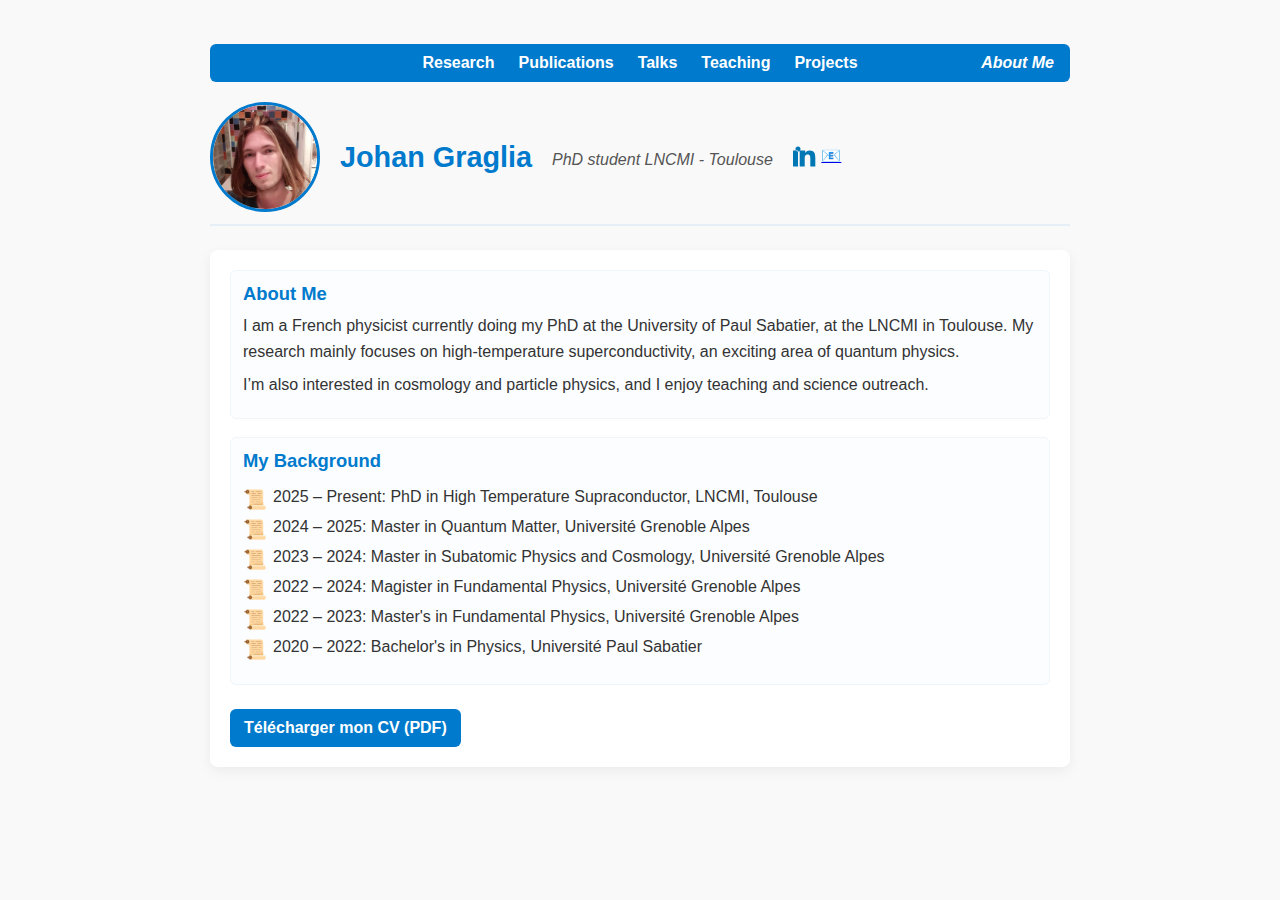
<file: index.html>
<!DOCTYPE html>
<html lang="fr">
<head>
  <meta charset="utf-8" />
  <meta name="viewport" content="width=device-width, initial-scale=1" />
  <title>About Me (site en construction)</title>
  <style>
    /* Reset très simple */
    *, *::before, *::after { box-sizing: border-box; }

    body {
      font-family: Arial, sans-serif;
      max-width: 900px;
      margin: 24px auto;
      padding: 20px;
      background-color: #f9f9f9;
      color: #333;
    }

    header {
      display: flex;
      align-items: center;
      gap: 20px;
      margin-bottom: 24px;
      border-bottom: 2px solid #e6eef7;
      padding-bottom: 12px;
    }
    header img {
      width: 110px;
      height: 110px;
      border-radius: 50%;
      object-fit: cover;
      border: 3px solid #007acc;
    }
    header h1 {
      margin: 0;
      font-size: 1.8rem;
      color: #007acc;
    }
    header p.title {
      margin: 6px 0 0;
      color: #555;
      font-style: italic;
    }

    /* navigation */
    nav {
      margin-bottom: 20px;
      background-color: #007acc;
      padding: 10px 16px;
      border-radius: 6px;
      display: flex;
      justify-content: center;
      align-items: center;
      position: relative; /* pour placer About Me à droite */
    }
    nav a.tab {
      color: white;
      text-decoration: none;
      margin: 0 12px;
      font-weight: 700;
      cursor: pointer;
      font-size: 1rem;
    }
    nav a.tab:hover { text-decoration: underline; }

    nav a.about-me {
      position: absolute;
      right: 16px;
      top: 50%;
      transform: translateY(-50%);
      font-style: italic;
      font-weight: 600;
      color: white;
    }

    /* About principal */
    section.about {
      background: white;
      padding: 20px;
      border-radius: 8px;
      box-shadow: 0 4px 14px rgba(0,0,0,0.06);
      margin-bottom: 24px;
    }

    /* sous-sections */
    .subsection {
      margin-bottom: 18px;
      padding: 12px;
      border-radius: 6px;
      background: #fbfdff; /* léger fond pour mieux séparer */
      border: 1px solid #eef6fb;
    }
    .subsection-title {
      display:block;
      font-size: 1.15rem;
      color: #007acc;
      font-weight: 700;
      margin-bottom: 8px;
    }
    .subsection p {
      margin: 0 0 8px 0;
      line-height: 1.6;
      color: #333;
    }
    /* liste stylisée avec icône certificat */
.pretty-list {
  list-style: none;
  padding-left: 0;
}

.pretty-list li {
  position: relative;
  padding-left: 30px; /* espace avant le texte */
  margin-bottom: 12px; /* espace entre les lignes */
}

.pretty-list li::before {
  content: "📜";
  position: absolute;
  left: 0;
  top: 0;
  font-size: 1.2em; /* taille du symbole */
}

    /* bouton CV */
    .cv-link {
      display: inline-block;
      margin-top: 6px;
      background-color: #007acc;
      color: white;
      padding: 10px 14px;
      border-radius: 6px;
      text-decoration: none;
      font-weight: 700;
    }
    .cv-link:hover { background-color: #005fa3; }

    /* sections cachées (Research, etc.) */
    section.content-section {
      display: none;
      background: white;
      padding: 20px;
      border-radius: 8px;
      box-shadow: 0 4px 14px rgba(0,0,0,0.06);
      margin-bottom: 24px;
    }

    /* responsive */
    @media (max-width: 600px) {
      header { flex-direction: column; align-items: flex-start; gap: 12px; }
      nav { padding: 8px; }
      nav a { margin: 0 8px; font-size: 0.95rem; }
      nav a.about-me { right: 10px; }
    }

    .project-details {
  display: none;
}
  </style>
</head>
<body>

  <nav>
    <a class="tab" data-section="research">Research</a>
    <a class="tab" data-section="publications">Publications</a>
    <a class="tab" data-section="talks">Talks</a>
    <a class="tab" data-section="teaching">Teaching</a>
    <a class="tab" data-section="projects">Projects</a>
    <a class="about-me">About Me</a>
  </nav>





  
<header>
  <img src="images/photo-profil.jpg" alt="Photo de profil" />
  <div>
    <h1>Johan Graglia</h1>
        </div>
    <p class="title">PhD student LNCMI - Toulouse</p>
  </div>
    <div class="contact-icons">
<a href="https://www.linkedin.com/in/johan-graglia" target="_blank" rel="noopener" aria-label="LinkedIn" class="icon-link" style="display: inline-block; vertical-align: middle;">
  <svg xmlns="http://www.w3.org/2000/svg" width="24" height="24" fill="#0077B5" viewBox="0 0 24 24" aria-hidden="true" focusable="false">
    <path d="M4.98 3.5a2.5 2.5 0 1 0 0 5 2.5 2.5 0 0 0 0-5zM0 7.5h5v16h-5v-16zm7.75 0h4.45v2.5h.06c.62-1.18 2.14-2.42 4.4-2.42 4.7 0 5.65 3.1 5.65 7.12v8.8h-5v-7.8c0-1.86-.03-4.25-2.6-4.25-2.6 0-3 2.03-3 4.13v7.92h-5v-16z"/>
  </svg>
</a>
      <a href="mailto:johan.graglia@lncmi.cnrs.com" aria-label="Email" class="icon-link">📧</a>

</header>

  <section class="about" id="about">
    <div class="subsection">
      <span class="subsection-title">About Me</span>
      <p>
        I am a French physicist currently doing my PhD at the University of Paul Sabatier, at the LNCMI in Toulouse.
        My research mainly focuses on high-temperature superconductivity, an exciting area of quantum physics.
      </p>
      <p>
        I’m also interested in cosmology and particle physics, and I enjoy teaching and science outreach.
      </p>
    </div>
    
<div class="subsection">
<span class="subsection-title">My Background</span>
<ul class="pretty-list">
  <li>2025 – Present: PhD in High Temperature Supraconductor, LNCMI, Toulouse</li>
  <li>2024 – 2025: Master in Quantum Matter, Université Grenoble Alpes</li>
  <li>2023 – 2024: Master in Subatomic Physics and Cosmology, Université Grenoble Alpes</li>
  <li>2022 – 2024: Magister in Fundamental Physics, Université Grenoble Alpes</li>
  <li>2022 – 2023: Master's in Fundamental Physics, Université Grenoble Alpes</li>
  <li>2020 – 2022: Bachelor's in Physics, Université Paul Sabatier</li>
</ul>
</div>
    <a href="docs/cv.pdf" target="_blank" class="cv-link">Télécharger mon CV (PDF)</a>





    
  </section>

  <!-- sections cachées qui s'affichent au clic -->
  <section id="research" class="content-section">
    <h2>Mes recherches</h2>
    <p>
      La supraconductivité est un phénomène quantique où certains matériaux, lorsqu’ils sont refroidis, conduisent l’électricité sans aucune résistance. Cela permet de créer des champs magnétiques très puissants et stables, sans perte d’énergie. Cette propriété repose sur la formation de paires d’électrons appelées « paires de Cooper » qui se déplacent de manière cohérente à travers le matériau.
    </p>
    <p>
      Lorsqu’un supraconducteur est soumis à un fort champ magnétique, des tubes de flux magnétique appelés vortex pénètrent dans le matériau. Ces vortex, porteurs d’un quantum de flux, peuvent se déplacer sous l’effet d’un courant, provoquant de la dissipation et donc la perte de supraconductivité. Pour éviter cela, il est crucial que ces vortex soient « piégés » par des défauts nanométriques présents dans le matériau, qui agissent comme des ancrages empêchant leur mouvement. Mon travail consiste à comprendre comment la nature et la distribution de ces défauts influencent la capacité des rubans supraconducteurs à supporter de très forts courants dans des champs magnétiques extrêmes, jusqu’à 60 teslas.
    </p>
    <p>
      Envie d’en savoir plus ? Je vous invite à cliquer
      <a href="#" onclick="showDetails(); return false;">ici</a>
      pour approfondir les concepts clés de la supraconductivité, des vortex magnétiques et des mécanismes de piégeage, ainsi que leurs applications dans des technologies de pointe.
    </p>
  </section>

  <!-- Section détaillée avec plan et contenu -->
  <section id="research-details" class="content-section" style="display:none;">
    <h2>Mes Recherches - Détails</h2>
     <button onclick="showResearchSummary()">Retour au résumé</button>

    <div class="section-block">
      <h3>1. Introduction aux supraconducteurs</h3>
      <p>Présentation générale de la supraconductivité, ses propriétés clés, et les théories classiques qui en expliquent le fonctionnement.</p>
      <button onclick="toggleContent('intro-details')">Voir plus</button>
      <div id="intro-details" style="display:none; margin-top:10px;">
        <ul>
          <li>1.1 Qu'est-ce que la supraconductivité ?  
            <ul>
              <li>Définition simple et historique</li>
              <li>Propriétés clés : résistivité nulle, effet Meissner</li>
            </ul>
          </li>
          <li>1.2 Théories classiques de la supraconductivité  
            <ul>
              <li>Ginzburg-Landau (description macroscopique)</li>
              <li>BCS (théorie microscopique) : paires de Cooper, gap supraconducteur</li>
            </ul>
          </li>
          <li>1.3 Limites des théories classiques et apparition des HTS</li>
        </ul>
      </div>
    </div>

    <div class="section-block">
      <h3>2. Supraconducteurs à haute température critique (HTS)</h3>
      <p>Découverte des supraconducteurs HTS, leurs particularités, et les différences avec les supraconducteurs conventionnels.</p>
      <button onclick="toggleContent('hts-details')">Voir plus</button>
      <div id="hts-details" style="display:none; margin-top:10px;">
        <ul>
          <li>2.1 Présentation des HTS : différences avec les supraconducteurs classiques, exemple YBCO</li>
          <li>2.2 Particularités physiques des HTS : structure cristalline, couplage non conventionnel</li>
          <li>2.3 Supraconductivité non conventionnelle : physique des vortex, interaction vortex/défauts</li>
        </ul>
      </div>
    </div>

    <div class="section-block">
      <h3>3. Nanostructure et transport électrique dans les rubans HTS</h3>
      <p>Rôle essentiel de la nanostructure sur le transport électrique et le courant critique dans les rubans HTS.</p>
      <button onclick="toggleContent('nano-details')">Voir plus</button>
      <div id="nano-details" style="display:none; margin-top:10px;">
        <ul>
          <li>3.1 Importance de la nanostructure dans le comportement supraconducteur</li>
          <li>3.2 Courant critique (Jc) : définition et mécanismes limitants</li>
          <li>3.3 Techniques d’étude du transport électrique : mesure en champ magnétique pulsé</li>
        </ul>
      </div>
    </div>

    <div class="section-block">
      <h3>4. Travail expérimental au LNCMI Toulouse</h3>
      <p>Présentation des méthodes expérimentales et du laboratoire où les mesures en champ magnétique pulsé sont réalisées.</p>
      <button onclick="toggleContent('lncmi-details')">Voir plus</button>
      <div id="lncmi-details" style="display:none; margin-top:10px;">
        <ul>
          <li>4.1 Présentation du LNCMI</li>
          <li>4.2 Méthodologie expérimentale : préparation des échantillons, mesures sous champ pulsé</li>
          <li>4.3 Résultats et interprétation : influence des défauts, comparaison aux modèles</li>
        </ul>
      </div>
    </div>

    <div class="section-block">
      <h3>5. Applications et perspectives</h3>
      <p>Applications actuelles des rubans HTS et les défis futurs pour améliorer leurs performances.</p>
      <button onclick="toggleContent('apps-details')">Voir plus</button>
      <div id="apps-details" style="display:none; margin-top:10px;">
        <ul>
          <li>5.1 Applications des rubans HTS : câbles, aimants, stockage d’énergie</li>
          <li>5.2 Enjeux pour la recherche : optimisation des nanostructures et de la physique des vortex</li>
          <li>5.3 Projets futurs et collaborations</li>
        </ul>
      </div>
    </div>

    <div class="section-block">
      <h3>6. Conclusion</h3>
      <p>Résumé des points clés et invitation à suivre les avancées dans la recherche sur les supraconducteurs HTS.</p>
    </div>
  </section>




  


  <section id="publications" class="content-section">
    <h2>Publications</h2>
    <p>Liste de publications, articles, etc.</p>
  </section>

  <section id="talks" class="content-section">
    <h2>Talks</h2>
    <p>Conférences, présentations, séminaires...</p>
  </section>

  <section id="teaching" class="content-section">
    <h2>Teaching</h2>
<ul>
    <li>
      <strong>Travaux Pratiques de Physique – Licence 2 </strong> 
    <p>  Encadrement des TP sous la responsabilité de Juliette Billy. </p>
      <p>
      • Optique ondulatoire : interférences, diffraction, réseaux.   </p>
      <p>
      • Physique générale : mesure du rapport e/m par déviation d’un faisceau d’électrons dans un champ magnétique, mesure de champ magnétique, circuit RLC.  
    </p>
    </li>
 </p>
      <p>
  <li>
      <strong>UE Symétrie en Physique – Licence 3  </strong> 
      <p>
      Sous la responsabilité de Mai Dinh.   </p>
      <p>
      • Introduction aux symétries en physique : motivations, historique, définitions, points de vue actif/passif.  </p>
      <p>
      • Symétries discrètes : parité, C, T, principe de Curie, violations.  </p>
      <p>
      • Lois de conservation et théorème de Noether.   </p>
      <p>
      • Introduction à la théorie des groupes et groupes quotients. </p>
      <p>  
      • Groupes de rotations : U(1), SO(2), SO(3), SU(2).  </p>
      <p>
      • Introduction aux groupes et algèbres de Lie, générateurs de transformations.  </p>
    </li>
  </ul>
</section>







  
<section id="projects" class="content-section">
  <h2>Projects</h2>

  <div class="project">
    <h3><strong>Stage de M2 en Physique Quantique</strong></h3>
    <p>
      Étude du courant critique et de la dynamique des vortex dans des rubans HTS (YBCO) jusqu’à 60 T, en champ statique et pulsé.
    </p>
    <p><a href="#" onclick="showProjectDetails('quantique'); return false;">En savoir plus</a></p>
  </div>

  <div class="project">
    <h3><strong>Projet Numérique – Modèle d’Ising 2D</strong></h3>
    <p>
      Simulation numérique du modèle d’Ising bidimensionnel pour l’étude des transitions de phase.
    </p>
    <p><a href="#" onclick="showProjectDetails('ising'); return false;">En savoir plus</a></p>
  </div>

  <div class="project">
    <h3><strong>Stage de M2 en Cosmologie</strong></h3>
    <p>
      Analyse et modélisation de données cosmologiques à grande échelle.
    </p>
    <p><a href="#" onclick="showProjectDetails('cosmo'); return false;">En savoir plus</a></p>
  </div>

    <div class="project">
    <h3><strong>Stage de M1 en Astrophysique</strong></h3>
    <p>
      Observation et analyse de phénomènes astrophysiques à l’aide de données issues de télescopes.
    </p>
    <p><a href="#" onclick="showProjectDetails('astro'); return false;">En savoir plus</a></p>
  </div>
  
  <div class="project">
    <h3><strong>Projet Numérique – Précession de Mercure</strong></h3>
    <p>
      Étude numérique et analytique de la précession anormale de l’orbite de Mercure.
    </p>
    <p><a href="#" onclick="showProjectDetails('mercure'); return false;">En savoir plus</a></p>
  </div>
  
  <div class="project">
    <h3><strong>Projet Numérique – Effet Poynting-Robertson</strong></h3>
    <p>
      Simulation du ralentissement orbital causé par la radiation solaire.
    </p>
    <p><a href="#" onclick="showProjectDetails('poynting'); return false;">En savoir plus</a></p>
  </div>

</section>

<!-- Détails cachés -->
<section id="quantique-details" class="project-details">
  <h2>Stage de M2 en Physique Quantique</h2>
  <p>Lors de mon stage de deuxième année de Master en matière quantique, j’ai travaillé sur l’étude des propriétés de transport de supraconducteurs à haute température critique (HTS), en particulier sur des rubans minces de Yttrium barium copper oxide (YBa₂Cu₃O₇₋δ, YBCO). Depuis la découverte des supraconducteurs à haute température critique en 1986, ces matériaux ont profondément transformé le domaine, en permettant un fonctionnement à des températures accessibles via l’azote liquide (77 K) et en ouvrant la voie à des applications technologiques majeures : transport d’énergie sans pertes, aimants IRM, accélérateurs de particules ou encore dispositifs pour la fusion contrôlée. Les rubans HTS actuels, constitués de couches minces de matériaux RE-BCO (RE = terres rares) déposées par épitaxie sur des substrats métalliques flexibles, présentent des performances remarquables, mais leur comportement sous champ magnétique intense reste encore largement inexploré.
</p>
      <p>
L’un des paramètres clés pour ces applications est le courant critique 𝐽𝑐, c’est-à-dire la densité de courant maximale que le supraconducteur peut supporter sans dissipation. Dans les supraconducteurs de type II comme l’YBCO, l’application d’un champ magnétique entraîne la formation de vortex quantiques de flux. Le mouvement de ces vortex sous l’effet du courant induit une dissipation électrique ; ainsi, la maîtrise du piégeage des vortex par la nanostructure du matériau est essentielle pour optimiser 𝐽𝑐, en particulier sous champ magnétique élevé (> 30 T).
</p>
      <p>
L’objectif de mon stage était de qualifier un dispositif expérimental innovant permettant de mesurer 𝐽𝑐 sous champ magnétique pulsé intense, jusqu’à 60 T, afin d’étudier l’influence de la nanostructure de couches minces d’YBCO sur leurs propriétés de transport à différentes températures. Dans un premier temps, j’ai réalisé des mesures de résistance en fonction de la température et du champ magnétique statique (jusqu’à 12 T), ce qui m’a permis d’extraire des grandeurs caractéristiques telles que le champ critique supérieur 𝐻𝑐2 et la longueur de cohérence, en m’appuyant sur les modèles de Vitaly Ginzburg et Lev Landau (théorie de Ginzburg–Landau), ainsi que sur le formalisme WHH dérivé de la théorie BCS proposée par John Bardeen, Leon Cooper et Robert Schrieffer.
</p>
      <p>
Dans un second temps, j’ai mis en œuvre des mesures courant–tension (I–V) à l’aide d’une technique impulsionnelle rapide basée sur FPGA (Field-Programmable Gate Array), permettant de déterminer expérimentalement le courant critique sur une large gamme de champs : d’abord en champ statique 12 T, puis en champ pulsé jusqu’à 60 T. Ces expériences ont permis de caractériser les différents régimes de dynamique des vortex (vortex piégés ou mobiles) et d’établir le diagramme de phase 𝐻-𝑇 du matériau, incluant les champs 𝐻𝑐2 et 𝐻irr. Les premières mesures en champ pulsé ont validé la robustesse et la reproductibilité du protocole expérimental, montrant une bonne cohérence avec les mesures en champ statique malgré une légère diminution des 𝐼𝑐.
</p>
      <p>
Ce travail constitue une étape importante vers l’exploration systématique des propriétés de transport des rubans HTS sous champ magnétique extrême, domaine encore très peu documenté expérimentalement. Il m’a permis de développer des compétences avancées en physique expérimentale de la matière condensée, en instrumentation rapide et en analyse de données sous conditions extrêmes.
</p>
      <p>
Je poursuis actuellement ce projet dans le cadre de ma thèse, afin d’approfondir l’étude de l’influence de la nanostructure sur le courant critique sous champ intense et d’explorer de nouveaux régimes de dynamique des vortex. Pour plus de détails sur ces travaux en cours, vous pouvez consulter l’onglet « Mes recherches ».</p>
  <a href="#" class="back-link" onclick="showProjectsList(); return false;">← Retour aux projets</a>
</section>

<section id="ising-details" class="project-details">
  <h2>Projet Numérique – Modèle d’Ising 2D</h2>
  <p>Dans le cadre d’un projet consacré aux transitions de phase en physique statistique, j’ai étudié numériquement le modèle d’Ising bidimensionnel, l’un des modèles les plus emblématiques de la matière condensée. Introduit dans les années 1920 par Wilhelm Lenz puis analysé par son doctorant Ernst Ising, ce modèle vise à décrire la transition ferromagnétique en représentant un matériau comme un réseau de spins ne pouvant prendre que deux valeurs (up/down). Si la version unidimensionnelle étudiée par Ising ne présente pas de transition de phase, la solution exacte obtenue en 1944 par Lars Onsager pour le réseau carré 2D à champ nul constitue un résultat majeur de la physique théorique : elle démontre l’existence d’une température critique 𝑇𝑐 séparant une phase ordonnée (ferromagnétique) d’une phase désordonnée (paramagnétique), associée à une brisure spontanée de symétrie.
</p>
      <p>
L’objectif de ce projet était d’étudier numériquement ce système 2D, en présence ou non d’un champ magnétique externe, à l’aide de simulations Monte Carlo basées sur l’algorithme de Metropolis–Hastings (chaînes de Markov). J’ai implémenté une simulation complète permettant de calculer les principales observables thermodynamiques : aimantation, susceptibilité magnétique et fonction de corrélation des spins. Dans un premier temps, à champ nul, j’ai vérifié l’existence de la transition de phase et estimé la température critique pour un couplage 𝐽 = 1. La valeur théorique prédite par Onsager est 𝑇𝑐 ≃ 2.27𝐽/𝑘𝐵. À partir de mes simulations, j’ai obtenu 𝑇𝑐 ≈ 2.34𝐽/𝑘𝐵 via un ajustement de l’aimantation (écart d’environ 3 %), 𝑇𝑐 ≈ 2.40𝐽/𝑘𝐵 à partir du maximum de susceptibilité, et 𝑇𝑐sim ≈ 2.31𝐽 par ajustement linéaire en fonction de 𝐽, soit un écart inférieur à 2 % avec la valeur analytique. Ces résultats valident la robustesse de la méthode numérique et la capacité des simulations Monte Carlo à reproduire un résultat exact non trivial.
</p>
      <p>
J’ai ensuite étudié l’effet d’un champ magnétique externe, observant l’évolution de l’aimantation en fonction du champ appliqué. Un cycle d’hystérésis apparaît dans les simulations ; son origine est principalement numérique (effets de taille finie et dynamique de relaxation), contrairement aux matériaux réels où l’hystérésis est liée aux défauts microscopiques. Cela m’a conduit à introduire explicitement des impuretés dans le réseau, en imposant une fraction de spins figés. L’étude pour différentes concentrations (de 1 % à 100 %) montre qu’au-delà d’environ 10 % d’impuretés, le comportement collectif du système est profondément modifié : l’ordre ferromagnétique est fortement contraint et la corrélation spatiale des spins est progressivement détruite. Même une faible proportion d’impuretés peut donc transformer radicalement les propriétés macroscopiques du système.
</p>
      <p>
Enfin, j’ai analysé qualitativement la fonction de corrélation des spins. Sans impuretés, la corrélation devient maximale à la température critique, signature d’une divergence de la longueur de corrélation caractéristique des transitions du second ordre. Avec impuretés, la structure des corrélations est modifiée : selon leur concentration, elles peuvent favoriser un ordre imposé ou au contraire supprimer toute corrélation à grande distance. Ce travail ouvre naturellement vers l’étude des exposants critiques et des lois d’échelle au voisinage de 𝑇𝑐, que nous avons commencé à explorer malgré les difficultés numériques liées aux ajustements fins.
</p>
      <p>
Ce projet m’a permis d’approfondir la physique des transitions de phase, de mettre en œuvre des méthodes Monte Carlo avancées et de confronter des résultats numériques à une solution analytique exacte. Il illustre de manière concrète comment un modèle théorique, formulé avant l’ère informatique, demeure aujourd’hui un laboratoire fondamental pour comprendre l’émergence des phénomènes collectifs et la brisure spontanée de symétrie en physique. Le rapport complet est disponible ci-dessous.</p>
  <a href="#" class="back-link" onclick="showProjectsList(); return false;">← Retour aux projets</a>
</section>

<section id="cosmo-details" class="project-details">
  <h2>Stage de M2 en Cosmologie</h2>
  <p>Lors de mon stage de deuxième année de Master, j’ai travaillé sur l’un des enjeux majeurs de la cosmologie moderne : la détection des modes de polarisation du fond diffus cosmologique (CMB). Le Cosmic Microwave Background constitue le rayonnement fossile émis environ 380 000 ans après le Big Bang, lorsque l’Univers est devenu transparent à la lumière. Les anisotropies de température et de polarisation qu’il présente renferment des informations essentielles sur la physique de l’Univers primordial. En particulier, la détection des modes B primordiaux : signature potentielle d’ondes gravitationnelles générées durant l’inflation permettrait de mesurer le paramètre 𝑟 (tensor-to-scalar ratio), directement lié à l’échelle d’énergie de l’inflation. Une telle mesure offrirait un accès expérimental à des énergies bien supérieures à celles atteignables en laboratoire et constituerait une avancée fondamentale pour la physique des hautes énergies et la gravitation.
</p>
      <p>
Cependant, l’extraction de ce signal extrêmement faible représente un défi majeur, car les observations sont fortement contaminées par les émissions polarisées de notre Galaxie, principalement le synchrotron et la poussière interstellaire. Mon travail s’inscrivait dans le cadre de la future mission spatiale LiteBIRD, développée par la Japan Aerospace Exploration Agency, dont l’objectif est de mesurer 𝑟 avec une précision inédite. Pour atteindre cette précision, une séparation extrêmement fine des composantes astrophysiques est indispensable. Je me suis ainsi concentré sur la caractérisation de la complexité spectrale des émissions galactiques, en particulier celle du synchrotron, dont l’indice spectral peut varier le long de la ligne de visée ou à l’intérieur du faisceau instrumental, entraînant une distorsion de la distribution spectrale d’énergie (SED) observée.
</p>
      <p>
Pour étudier cet effet, j’ai développé un pipeline complet d’analyse de données simulées. J’ai généré des cartes du ciel comprenant différentes composantes : CMB (avec 𝑟 = 0, incluant uniquement la contribution de lentillage gravitationnel), émissions galactiques avec divers degrés de complexité spectrale, ainsi que le bruit instrumental attendu pour les 22 bandes fréquentielles de LiteBIRD. À partir de ces cartes, j’ai calculé l’ensemble des spectres de puissance croisés entre bandes, puis ajusté des modèles paramétriques du CMB et des avant-plans, avec et sans recours au formalisme d’expansion en moments de la SED. Cette approche permet de modéliser la complexité spectrale en introduisant un nombre limité de paramètres supplémentaires décrivant les variations statistiques des indices spectraux.
</p>
      <p>
Dans un premier temps, j’ai validé la méthode d’estimation des spectres angulaires (via l’algorithme NaMaster) en vérifiant qu’elle ne produisait aucun biais sur 𝑟 dans des simulations ne contenant que du CMB : les résultats obtenus sont compatibles avec la variance cosmique attendue. En ajoutant ensuite le bruit instrumental et des avant-plans sans complexité spectrale, l’estimation de 𝑟 demeure non biaisée aux ordres 0 et 1 du développement en moments, avec une incertitude d’environ 5×10−4, compatible avec les objectifs de LiteBIRD. En revanche, l’introduction d’un développement d’ordre 2 accroît significativement l’incertitude, soulignant le compromis entre complexité du modèle et perte de précision statistique.
</p>
      <p>
J’ai ensuite exploré différents modèles de synchrotron avec complexité croissante. Les analyses montrent que la complexité spectrale du synchrotron, même lorsqu’elle dépend de la fréquence, n’induit pas de biais significatif sur 𝑟 lorsque l’on inclut une expansion en moments d’ordre adapté. En revanche, la complexité de la poussière galactique a un impact beaucoup plus marqué sur l’estimation de 𝑟, confirmant que la modélisation fine de cette composante est cruciale pour atteindre la sensibilité requise. Ces résultats constituent un point important pour la stratégie de séparation de composantes de LiteBIRD.
</p>
      <p>
Enfin, ce travail a également mis en lumière plusieurs perspectives : l’optimisation computationnelle du pipeline (certaines analyses nécessitant plusieurs jours de calcul), l’implémentation future de méthodes d’inférence de type Markov Chain Monte Carlo pour explorer les corrélations entre paramètres, ainsi que l’application du formalisme d’expansion en moments à des données réelles, notamment celles du télescope QUIJOTE, afin de tester le réalisme des modèles spectraux utilisés.
</p>
      <p>
Ce stage m’a permis de développer des compétences avancées en cosmologie observationnelle, en analyse statistique et en traitement de données à grande échelle, tout en contribuant à une problématique scientifique majeure : la possible détection des modes 𝐵 primordiaux. Une telle découverte constituerait une preuve directe de l’inflation cosmique et marquerait une étape décisive dans notre compréhension de l’Univers primordial. Le rapport complet de ce travail est disponible ci-dessous.</p>
  <a href="#" class="back-link" onclick="showProjectsList(); return false;">← Retour aux projets</a>
</section>
  
<section id="astro-details" class="project-details">
  <h2>Stage de M1 en Astrophysique</h2>
  <p>Lors de mon stage de première année de Master, encadré par Aurore Bacmann, j’ai travaillé sur le contenu moléculaire des régions de formation stellaire, en me concentrant sur l’étude des rapports isotopiques du carbone dans les cœurs préstellaires. Ces objets extrêmement froids (5–12 K) et peu denses représentent les toutes premières étapes de la formation d’une étoile, avant même l’effondrement gravitationnel complet.
    </p>
      <p>
    Mon travail a porté sur le cœur pré-stellaire L1689b, situé dans le nuage moléculaire d’Ophiuchus molecular cloud, à partir d’observations de transitions rotationnelles obtenues avec le radiotélescope de 30 mètres de l’IRAM. L’objectif était de déterminer le rapport isotopique [12C]/[13C] pour différentes familles moléculaires (chaînes carbonées comme CCH et 𝐶3𝐻2, mais aussi CO et méthanol) afin d’identifier leurs voies de formation. En utilisant un code de transfert radiatif (RADEX) couplé à une analyse par minimisation du χ2, j’ai pu mettre en évidence un enrichissement en 12C dans les chaînes carbonées, cohérent avec les mécanismes de fractionnement chimique à très basse température, tandis que le méthanol présente un rapport isotopique compatible avec la valeur standard du milieu interstellaire. Ce résultat confirme que le méthanol est principalement formé à la surface des grains par hydrogénation successive du CO, avant d’être relâché dans le gaz lors de processus dynamiques liés à l’effondrement. 
      
        </p>
      <p>
        Ce stage m’a permis de me former à l’analyse de données observationnelles en radioastronomie, au transfert radiatif non-LTE et à l’interprétation astro-chimique des milieux denses, tout en approfondissant ma compréhension des processus physico-chimiques à l’origine de la complexité moléculaire dans l’Univers. Le rapport complet du stage est disponible ci-dessous.</p>
  <a href="#" class="back-link" onclick="showProjectsList(); return false;">← Retour aux projets</a>
</section>
  
<section id="mercure-details" class="project-details">
  <h2>Projet Numérique – Précession de Mercure</h2>
  <p>En première année de Master, j’ai réalisé un projet numérique consacré à la précession du périhélie de Mercure, l’un des problèmes les plus célèbres de l’histoire de la mécanique céleste. Depuis la révolution héliocentrique initiée par Nicolaus Copernicus et défendue par Galileo Galilei, puis formalisée par les lois de Johannes Kepler et la gravitation de Isaac Newton, les trajectoires planétaires sont décrites avec une remarquable précision. Pourtant, au XIXᵉ siècle, un désaccord persistant apparaît : la précession observée du périhélie de Mercure (574,8 secondes d’arc par siècle) ne peut être entièrement expliquée par la seule mécanique newtonienne.
    </p>
      <p>
    Dans ce projet, j’ai retracé cette énigme scientifique en adoptant une approche à la fois historique et numérique. J’ai d’abord modélisé le système Soleil–Mercure dans le cadre strictement newtonien, montrant qu’en théorie la précession devrait être quasi nulle. J’ai ensuite intégré les perturbations gravitationnelles des planètes majeures (notamment Vénus, la Terre et Jupiter), dans l’esprit des travaux de Urbain Le Verrier, ce qui permet d’expliquer une grande partie, mais pas la totalité de l’avance observée. L’écart résiduel, longtemps attribué à des hypothèses telles qu’une planète intra-mércurielle hypothétique (Vulcain), ne sera finalement résolu qu’en 1915 grâce à la relativité générale de Albert Einstein. En implémentant la correction relativiste dans notre simulation numérique, nous avons pu retrouver la valeur expérimentale avec une très grande précision, confirmant ainsi l’un des premiers succès majeurs de la théorie einsteinienne.
        </p>
      <p>
        Ce projet m’a permis d’approfondir la résolution numérique d’équations différentielles, d’explorer les enjeux de précision liés à des effets extrêmement faibles (de l’ordre de quelques dizaines de secondes d’arc par siècle) et de relier programmation scientifique, histoire des sciences et physique théorique. Le rapport complet du projet est disponible ci-dessous.</p>
  <a href="#" class="back-link" onclick="showProjectsList(); return false;">← Retour aux projets</a>
</section>

<section id="poynting-details" class="project-details">
  <h2>Projet Numérique – Effet Poynting-Robertson</h2>
  <p>Au cours de ma troisième année de Licence de Physique à l’Université Paul Sabatier, j’ai réalisé un projet numérique consacré à l’effet Poynting-Robertson, un phénomène astrophysique décrivant l’influence du rayonnement solaire sur les particules de poussière interstellaire. Mis en évidence en 1903 par John Henry Poynting, puis reformulé dans un cadre relativiste en 1937 par Howard Percy Robertson, cet effet explique comment une particule soumise au flux de photons du Soleil perd progressivement de l’énergie orbitale et finit par spiraler vers l’astre central. 
    </p>
      <p>
    Dans ce projet, j’ai d’abord étudié le cas classique en ne considérant que la gravitation et l’effet PR, avant d’intégrer les corrections relativistes liées aux grandes vitesses et à l’aberration de la lumière, dans l’esprit des travaux initiés après la relativité restreinte de Albert Einstein. L’ensemble des simulations numériques a été développé sous GNU Octave, avec des intégrations sur des échelles de temps pouvant atteindre plusieurs centaines d’années afin d’observer l’évolution orbitale complète d’un grain de poussière. Le modèle a ensuite été appliqué à un cas plus concret, en étudiant l’influence d’une planète massive comme Jupiter sur une particule en orbite, mettant en évidence le rôle de « nettoyage » dynamique joué par l’effet Poynting-Robertson dans le Système solaire. 
        </p>
      <p>
        Ce travail m’a permis d’approfondir à la fois la modélisation physique, les méthodes numériques et la réflexion sur les limites computationnelles liées aux systèmes à grande disparité d’échelles. Le rapport complet du projet est disponible ci-dessous.</p>
  <a href="#" class="back-link" onclick="showProjectsList(); return false;">← Retour aux projets</a>
</section>





















  
  <script>
    const tabs = document.querySelectorAll('nav a.tab');
    const aboutLink = document.querySelector('nav a.about-me');
    const aboutSection = document.getElementById('about');
    const contentSections = document.querySelectorAll('section.content-section');

    function showSection(id) {
      // cacher tout
      contentSections.forEach(s => s.style.display = 'none');
      aboutSection.style.display = 'none';

      if (id === 'about') {
        aboutSection.style.display = 'block';
      } else {
        const el = document.getElementById(id);
        if (el) el.style.display = 'block';
      }
      window.scrollTo({ top: 0, behavior: 'smooth' });
    }

    // clics sur onglets
    tabs.forEach(tab => {
      tab.addEventListener('click', () => {
        const target = tab.getAttribute('data-section');
        showSection(target);
      });
    });

    // clic sur About Me (à droite)
    aboutLink.addEventListener('click', () => showSection('about'));

    // affichage initial : about visible
    showSection('about');


   function toggleContent(id) {
    const elem = document.getElementById(id);
    if (elem.style.display === 'none') {
      elem.style.display = 'block';
    } else {
      elem.style.display = 'none';
    }
  }

    function showDetails() {
  document.getElementById('research').style.display = 'none';
  document.getElementById('research-details').style.display = 'block';
  window.scrollTo({ top: 0, behavior: 'smooth' });
}

function showResearchSummary() {
  document.getElementById('research').style.display = 'block';
  document.getElementById('research-details').style.display = 'none';
  window.scrollTo({ top: 0, behavior: 'smooth' });
}

function showProjectDetails(project) {
  // Masquer la liste des projets
  document.getElementById('projects').style.display = 'none';

  // Masquer toutes les autres sections détaillées
  document.querySelectorAll('.project-details').forEach(el => {
    el.style.display = 'none';
  });

  // Afficher uniquement la fiche du projet demandé
  const detailsSection = document.getElementById(project + '-details');
  if (detailsSection) {
    detailsSection.style.display = 'block';
    window.scrollTo({ top: 0, behavior: 'smooth' });
  }
}

function showProjectsList() {
  // Masquer toutes les fiches détaillées
  document.querySelectorAll('.project-details').forEach(el => {
    el.style.display = 'none';
  });

  // Réafficher la liste des projets
  document.getElementById('projects').style.display = 'block';
  window.scrollTo({ top: 0, behavior: 'smooth' });
}

  </script>

</body>
</html>
</file>
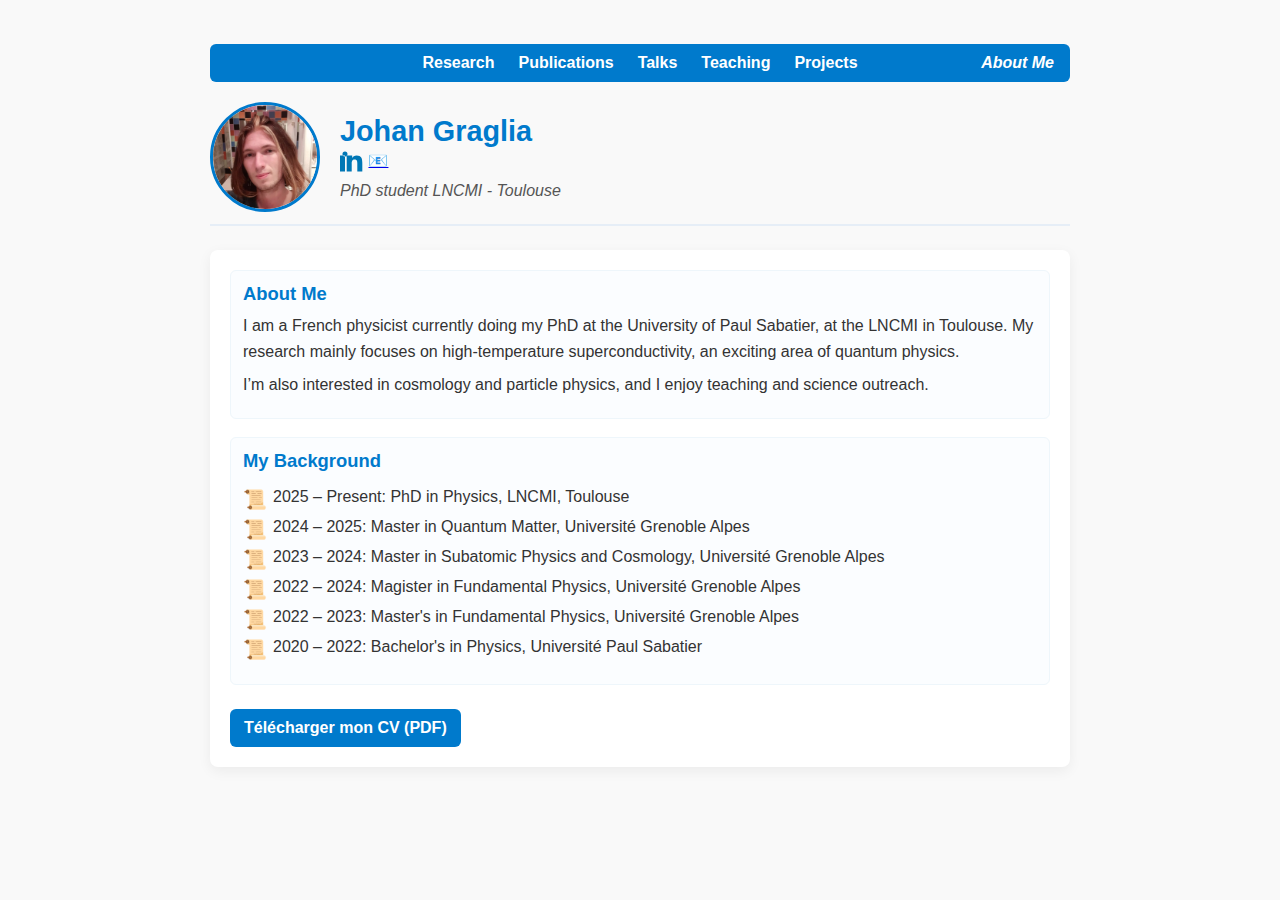
<file: index2.html>
<!DOCTYPE html>
<html lang="fr">
<head>
  <meta charset="utf-8" />
  <meta name="viewport" content="width=device-width, initial-scale=1" />
  <title>About Me (site en construction)</title>
  <link rel="stylesheet" href="styles.css" />
</head>
  
<body>

  <nav>
    <a class="tab" data-section="research">Research</a>
    <a class="tab" data-section="publications">Publications</a>
    <a class="tab" data-section="talks">Talks</a>
    <a class="tab" data-section="teaching">Teaching</a>
    <a class="tab" data-section="projects">Projects</a>
    <a class="about-me">About Me</a>
  </nav>

  <header>
    <img src="images/photo-profil.jpg" alt="Photo de profil" />
    <div>
      <h1>Johan Graglia</h1>
      <div class="contact-icons">
        <a href="https://www.linkedin.com/in/tonprofil" target="_blank" rel="noopener" aria-label="LinkedIn" class="icon-link" style="display: inline-block; vertical-align: middle;">
          <svg xmlns="http://www.w3.org/2000/svg" width="24" height="24" fill="#0077B5" viewBox="0 0 24 24" aria-hidden="true" focusable="false">
            <path d="M4.98 3.5a2.5 2.5 0 1 0 0 5 2.5 2.5 0 0 0 0-5zM0 7.5h5v16h-5v-16zm7.75 0h4.45v2.5h.06c.62-1.18 2.14-2.42 4.4-2.42 4.7 0 5.65 3.1 5.65 7.12v8.8h-5v-7.8c0-1.86-.03-4.25-2.6-4.25-2.6 0-3 2.03-3 4.13v7.92h-5v-16z"/>
          </svg>
        </a>
        <a href="mailto:ton.email@example.com" aria-label="Email" class="icon-link">📧</a>
      </div>
      <p class="title">PhD student LNCMI - Toulouse</p>
    </div>
  </header>

  <section class="about" id="about">
    <div class="subsection">
      <span class="subsection-title">About Me</span>
      <p>
        I am a French physicist currently doing my PhD at the University of Paul Sabatier, at the LNCMI in Toulouse.
        My research mainly focuses on high-temperature superconductivity, an exciting area of quantum physics.
      </p>
      <p>
        I’m also interested in cosmology and particle physics, and I enjoy teaching and science outreach.
      </p>
    </div>

    <div class="subsection">
      <span class="subsection-title">My Background</span>
      <ul class="pretty-list">
        <li>2025 – Present: PhD in Physics, LNCMI, Toulouse</li>
        <li>2024 – 2025: Master in Quantum Matter, Université Grenoble Alpes</li>
        <li>2023 – 2024: Master in Subatomic Physics and Cosmology, Université Grenoble Alpes</li>
        <li>2022 – 2024: Magister in Fundamental Physics, Université Grenoble Alpes</li>
        <li>2022 – 2023: Master's in Fundamental Physics, Université Grenoble Alpes</li>
        <li>2020 – 2022: Bachelor's in Physics, Université Paul Sabatier</li>
      </ul>
    </div>

    <a href="docs/cv.pdf" target="_blank" class="cv-link">Télécharger mon CV (PDF)</a>
  </section>

  <section id="research" class="content-section">
    <h2>Research</h2>
    <p>Contenu sur tes recherches ici...</p>
  </section>

  <section id="publications" class="content-section">
    <h2>Publications</h2>
    <p>Liste de publications, articles, etc.</p>
  </section>

  <section id="talks" class="content-section">
    <h2>Talks</h2>
    <p>Conférences, présentations, séminaires...</p>
  </section>

  <section id="teaching" class="content-section">
    <h2>Teaching</h2>
    <p>Expériences d’enseignement, tutoriels, etc.</p>
  </section>

  <section id="projects" class="content-section">
    <h2>Projects</h2>
    <p>Descriptions de projets, collaborations, etc.</p>
  </section>

  <script src="scripts.js"></script>
</body>
</html>
</file>
<file: styles.css>
/* Reset très simple */
*, *::before, *::after { box-sizing: border-box; }

body {
  font-family: Arial, sans-serif;
  max-width: 900px;
  margin: 24px auto;
  padding: 20px;
  background-color: #f9f9f9;
  color: #333;
}

header {
  display: flex;
  align-items: center;
  gap: 20px;
  margin-bottom: 24px;
  border-bottom: 2px solid #e6eef7;
  padding-bottom: 12px;
}
header img {
  width: 110px;
  height: 110px;
  border-radius: 50%;
  object-fit: cover;
  border: 3px solid #007acc;
}
header h1 {
  margin: 0;
  font-size: 1.8rem;
  color: #007acc;
}
header p.title {
  margin: 6px 0 0;
  color: #555;
  font-style: italic;
}

/* navigation */
nav {
  margin-bottom: 20px;
  background-color: #007acc;
  padding: 10px 16px;
  border-radius: 6px;
  display: flex;
  justify-content: center;
  align-items: center;
  position: relative; /* pour placer About Me à droite */
}
nav a.tab {
  color: white;
  text-decoration: none;
  margin: 0 12px;
  font-weight: 700;
  cursor: pointer;
  font-size: 1rem;
}
nav a.tab:hover { text-decoration: underline; }

nav a.about-me {
  position: absolute;
  right: 16px;
  top: 50%;
  transform: translateY(-50%);
  font-style: italic;
  font-weight: 600;
  color: white;
}

/* About principal */
section.about {
  background: white;
  padding: 20px;
  border-radius: 8px;
  box-shadow: 0 4px 14px rgba(0,0,0,0.06);
  margin-bottom: 24px;
}

/* sous-sections */
.subsection {
  margin-bottom: 18px;
  padding: 12px;
  border-radius: 6px;
  background: #fbfdff; /* léger fond pour mieux séparer */
  border: 1px solid #eef6fb;
}
.subsection-title {
  display:block;
  font-size: 1.15rem;
  color: #007acc;
  font-weight: 700;
  margin-bottom: 8px;
}
.subsection p {
  margin: 0 0 8px 0;
  line-height: 1.6;
  color: #333;
}
/* liste stylisée avec icône certificat */
.pretty-list {
  list-style: none;
  padding-left: 0;
}

.pretty-list li {
  position: relative;
  padding-left: 30px; /* espace avant le texte */
  margin-bottom: 12px; /* espace entre les lignes */
}

.pretty-list li::before {
  content: "📜";
  position: absolute;
  left: 0;
  top: 0;
  font-size: 1.2em; /* taille du symbole */
}

/* bouton CV */
.cv-link {
  display: inline-block;
  margin-top: 6px;
  background-color: #007acc;
  color: white;
  padding: 10px 14px;
  border-radius: 6px;
  text-decoration: none;
  font-weight: 700;
}
.cv-link:hover { background-color: #005fa3; }

/* sections cachées (Research, etc.) */
section.content-section {
  display: none;
  background: white;
  padding: 20px;
  border-radius: 8px;
  box-shadow: 0 4px 14px rgba(0,0,0,0.06);
  margin-bottom: 24px;
}

/* responsive */
@media (max-width: 600px) {
  header { flex-direction: column; align-items: flex-start; gap: 12px; }
  nav { padding: 8px; }
  nav a { margin: 0 8px; font-size: 0.95rem; }
  nav a.about-me { right: 10px; }
}
</file>
